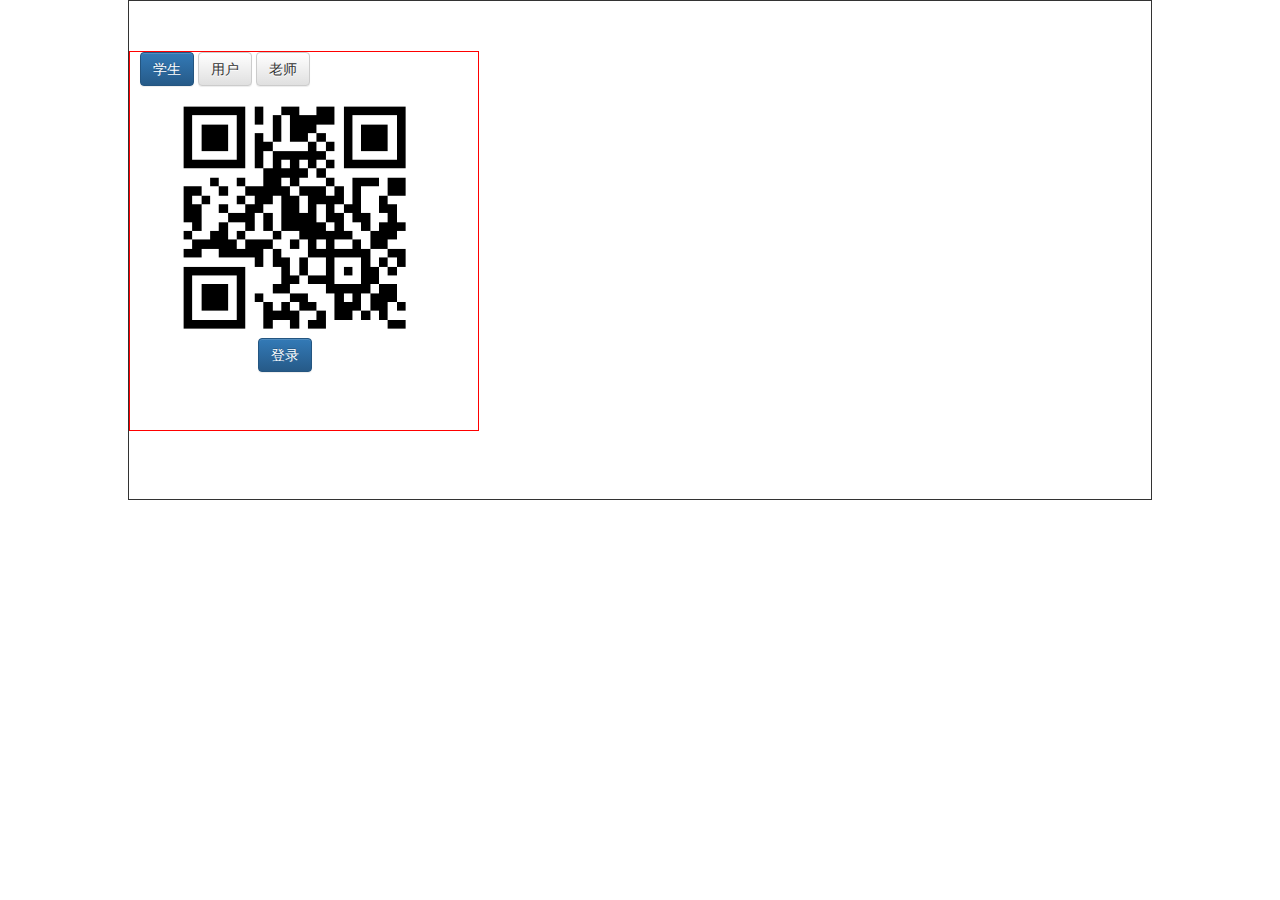
<file: html/login.html>
<!DOCTYPE html>
<html>
	<head>
		<meta charset="utf-8" /> 
		<title>学友通登录</title>
		<link rel="stylesheet" href="../css/bootstrap.css">
		<link rel="stylesheet" href="../css/bootstrap-theme.css">
		<link rel="stylesheet" type="text/css" href="../css/login.css">
	</head>
	<body>
		<header></header>
		<div class="xyt">
			<div class="xyt_con">
				<div class="login">
					<div class="an">
						<input type="button" class="btn btn-primary" value="学生" />
						<input type="button" class="btn btn-default" value="用户" />
						<input type="button" class="btn btn-default" value="老师" />
					</div>
					<div class="bl_con form-horizontal">
						<div class="log_con form-group form-inline" style="display: block">
							<div class="picture"><img src="../img/weChat.png"></div>
							<button class="btn btn-primary user_login_btn">登录</button>
						</div>
						<div class="log_con form-group form-inline">
							<div class="picture"><img src="../img/weChat.png"></div>
							<button class="btn btn-primary user_login_btn">申请加入</button>
						</div>
						<div class="log_con ">
							<div class="userName form-group form-inline">
								<label class="control-label col-sm-3">登录名&nbsp;:</label>
								<input class="form-control" type="text" name="" placeholder="请输入登录名">
							</div>
							<div class="passWord form-group form-inline">
								<label class="control-label col-sm-3">密&nbsp;&nbsp;码&nbsp;:</label>
								<input class="form-control" type="password" name="" placeholder="请输入密码">
							</div>
							<button class="btn btn-primary user_login_btn">登录</button>
						</div>
					</div>
				</div>
			</div>
			
		</div>
		<footer></footer>
		<script type="text/javascript" src="../js/jquery@2.2.4.min.js"></script>
		<script src="../js/bootstrap.js"></script>
		<script type="text/javascript">
			window.onload= function () {
            var aIpt=$('.an input');
            var aDiv=$('.log_con');
//            console.log(aIpt,aDiv);
            for(var i=0;i<aIpt.length;i++){
                aIpt[i].index=i;
                aIpt[i].onclick= function () {
                    //先置之于死地 而后生
                    //干掉所有
                    for(var i=0;i<aIpt.length;i++){
                        $(aIpt[i]).removeClass("btn-primary");
                        $(aIpt[i]).addClass("btn-default");
                        aDiv[i].style.display='none';
                    }
                    //点亮自己
                    $(aIpt[this.index]).removeClass("btn-primary");
                    $(aIpt[this.index]).addClass("btn-primary");
                    //让谁显示出来
                    aDiv[this.index].style.display='block';
                }
            }
        }
		</script>
	</body>
</html>
</file>
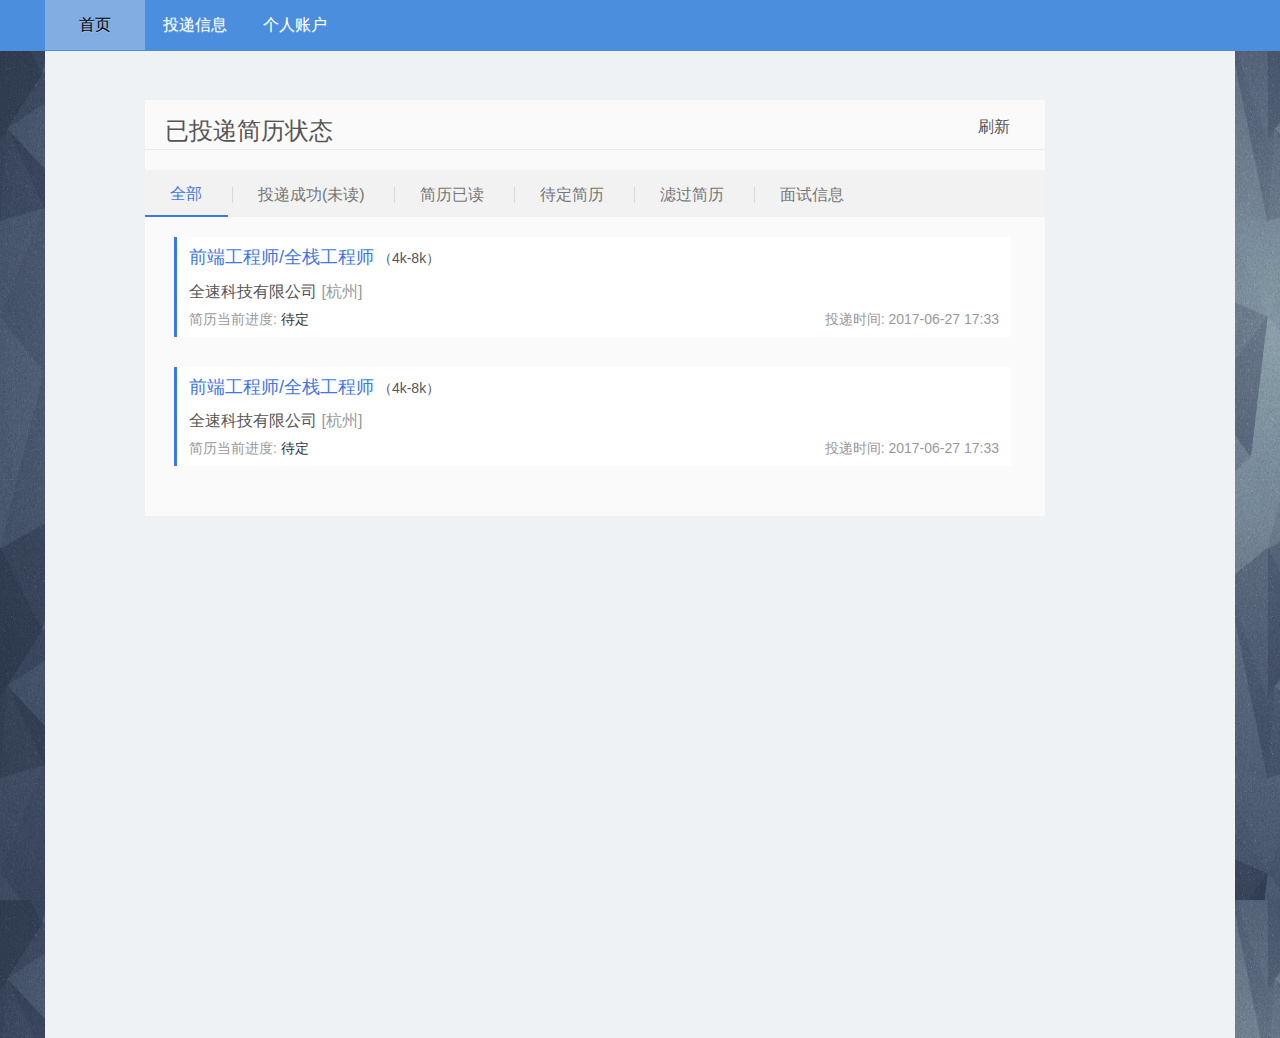
<file: html/xue_index.html>
<!DOCTYPE html>
<html lang="en">
<head>
	<meta charset="UTF-8" />
	<title>学生首页</title>
	<meta name="viewport" content="width=device-width,initial-scale=1.0"/>
	<link rel="stylesheet" href="../css/bootstrap.css">
	<link rel="stylesheet" href="../css/bootstrap-theme.css">
	<link rel="stylesheet" href="../css/common.css">
	<link rel="stylesheet" href="../css/company.css">
	<link rel="stylesheet" type="text/css" href="../css/index.css">

	</head>
<body>
<div class="body_container">
	<!--顶部导航-->
	<header>
		<div class="navbar nav-default navbar-fixed-top" id="navJobSear" role="navigation">
			<ul class="nav navbar-nav">
				<li class="home active">
					<a href="" class="active">首页</a>
				</li>
				<li>
					<a href="">投递信息</a>
				</li>
				<li>
					<a href="">个人账户</a>
				</li>
			</ul>
			<div class="clear"></div>
		</div>
	</header>
	<div class="main_body">
		<div class="content_center">
			<div class="content clearfix">
				<div class="new_section fl">
					<dl class="c_delivery">
						<dt>
							<h1>已投递简历状态</h1>
							<a href="javascript:;" class="d_refresh">刷新</a>
						</dt>
						<dd>
							<div class="delivery_tabs">
								<ul class="reset">
									<li class="current">
										<a href="" class="all_border">全部</a>
									</li>
									<li>
										<a href="">投递成功(未读)</a>
									</li>
									<li>
										<a href="">简历已读</a>
									</li>
									<li>
										<a href="">待定简历</a>
									</li>
									<li>
										<a href="">滤过简历</a>
									</li>
									<li class="last">
										<a href="">面试信息</a>
									</li>
								</ul>
							</div>
							<form id="">
								<ul class="reset my_delivery">
									<li>
										<div class="d_item clearfix">
											<div class="d_job">
												<a class="d_job_link" href="" data-index="0" target="_blank" title="前端工程师/全栈工程师">
													<em class="d_job_name">前端工程师/全栈工程师</em>
													<span class="d_job_salary">（4k-8k）</span>
												</a>
											</div>
											<div class="d_company">
												<a href="" target="_blank" ">全速科技有限公司 <span>[杭州]</span></a>
											</div>
											<div class="d_resume">
												简历当前进度: <span class="d_resume_type">待定</span>
												<span class="d_time"><b>投递时间: </b>2017-06-27 17:33</span>
											</div>
										</div>
									</li>
									<li>
										<div class="d_item clearfix">
											<div class="d_job">
												<a class="d_job_link" href="" data-index="0" target="_blank" title="前端工程师/全栈工程师">
													<em class="d_job_name">前端工程师/全栈工程师</em>
													<span class="d_job_salary">（4k-8k）</span>
												</a>
											</div>
											<div class="d_company">
												<a href="" target="_blank" ">全速科技有限公司 <span>[杭州]</span></a>
											</div>
											<div class="d_resume">
												简历当前进度: <span class="d_resume_type">待定</span>
												<span class="d_time"><b>投递时间: </b>2017-06-27 17:33</span>
											</div>
										</div>
									</li>
								</ul>
							</form>
						</dd>
					</dl>
				</div>
			</div>
		</div>
	</div>
</div>
</body>
</html>
</file>
<file: css/login.css>
.xyt{
	width: 100%;
}
.xyt_con{
	width: 80%;
	height: 500px;
	margin: 0 auto;
	border: 1px solid;
}
.login{
    width: 350px;
    height: 380px;
    /*float: right;*/
    margin-top: 50px;
    border: 1px solid red;
}
.an{
    margin-left: 10px;
}
.bl_con{
    margin-left:20px;
}
.picture{
    margin-left: 40px;
    
}
.picture img{
    width: 240px;
    height: 240px;
    margin-top: 10px;
}
.login .log_con{
    width: 300px;
    height: 300px;
    margin-top: 2px;
    display: none;
}
.user_login_btn{
    margin: 0 auto;
    display: inherit;
}
.userName , .passWord{
    margin-top: 50px;
    margin-bottom: 50px;
}
</file>
<file: css/common.css>
@charset "utf-8";
/* CSS Document */
body{
	color:#333; font-famaly:微软雅黑;
	}
ul,li{
	list-style:none; margin:0; padding:0;
	}
dl, dt, dd {
    margin: 0;
	}
.clear{ 
	height:0; border:0; clear:both;
	}
/*顶部导航*/
.navbar-fixed-top{
	background:#4c8ede;
	}
.navbar-fixed-top .navbar-nav{
	width:1190px;
	margin:0 auto;
	float:none;
	}
.navbar-fixed-top .navbar-nav li{
	text-align:center;
	}
.navbar-fixed-top .navbar-nav li a{
	color:#fff;
	font-size:16px;
	width:100px;
	}
.navbar-fixed-top .navbar-nav li a:hover, .navbar-fixed-top .navbar-nav li a.active{
	background:#81ade2;
	color:#000;
}

/*主体内容*/
.main_body{
	width:100%;
	margin:50px auto 0 auto;
	background:url(../img/bg02.jpg);
	background-size:25% 850px;
}
.content_center{
	padding:50px 50px 0 50px;
	width:1190px;
	min-height:988px;
	margin:0 auto;
	background:#eff2f5;
}
/*添加新的****的按钮*/
.new_exp{
	display: block;
	/*margin: 0 auto;*/
	margin-top: 20px;
}
/*翻页条*/
.pagination_box{
	width: 80%;
	margin: 0 auto	;
	position: relative;
}
.page-jump{
	position: absolute;
	bottom: 0;
}
.page-jump .input{
	width:50px;
}
/*页尾*/
footer{
	background-color: #4b8edd;
}
.foot_con{
	width: 80%;
	margin: 0 auto;
	line-height: 50px;
	font-size: 14px;
	color: #555;
	text-align: center;
}
/*分页导航样式*/
.tab-title{
	font-weight: bold;
	font-size: 20px;
}
.tab-content{
	background-color: #ffffff;
	padding: 10px;
}
span.key_mark{
	float:left;
	line-height:34px;
	color:red;
	margin-right: 15px;
}
.glyphicon{
	margin-left: 5px;
	margin-right: 5px;
}
/*调整select选择框和textarea的宽度*/
.form-control.select-choose{
	width: 18%;

}
.form-control.textTpye{
	width: 70%;
	height: 150px;
	resize: none;
	word-wrap: break-word;
	word-break: break-all;
}
/*预览描述部分的pre展示*/
.form-control.pre_describ{
	display: block;
	width: 70%;
	height: 150px;
	padding: 9.5px;
	margin: 0 0 10px;
	font-size: 14px;
	line-height: 1.42857143;
	color: #333;
	word-break: break-all;
	word-wrap: break-word;
	/*background-color: #f5f5f5;*/
	border: 1px solid #ccc;
	border-radius: 4px;
}
.form-control.pre_describ_little{
	display: block;
	width: 70%;
	height: 50px;
	padding: 9.5px;
	margin: 0 0 10px;
	font-size: 14px;
	line-height: 1.42857143;
	color: #333;
	word-break: break-all;
	word-wrap: break-word;
	/*background-color: #f5f5f5;*/
	border: 1px solid #ccc;
	border-radius: 4px;
}
</file>
<file: css/company.css>
.choose{
	display: none;
}
/*添加边框阴影效果*/
.message{
	border:1px solid #CCC;
	margin: 0 auto;
	box-shadow:3px 4px 2px #b3b7bd;
	box-radius:5px;
	padding:20px 30px 50px 30px;
	background-color: #eff2f5;
}
/*解决预览模块下的span的对齐问题*/
.message span{
	display:block;
	float: left;
	margin-top: 7px;
	margin-left: 7px;
}
/*应聘简历样式修改*/
.resume .el{
	margin:0 auto;
	padding:0;
	width: 100%;
	height: 40px;
	line-height: 40px;
	text-align: center;
}
.resume .el li{
	display: block;
	width: 12.5%;
	float: left;
	list-style: none;
	border: solid 1px #4c8ede;
	white-space: nowrap;
	overflow: hidden;
	position: relative;
}
/*添加阴影*/
.re_list{
	border:1px solid #CCC;
	margin: 0 auto;
	box-shadow:3px 4px 2px #b3b7bd;
	box-radius:5px;
	padding:20px 30px 50px 30px;
	background-color: #eff2f5;
}
.reModify{
	border:1px solid #CCC;
	margin: 0 auto;
	box-shadow:3px 4px 2px #b3b7bd;
	box-radius:5px;
	padding:50px 60px 80px 60px;
	background-color: #eff2f5;
}
.resume .el.title{
	font-weight: bold;
}
.resume .el li a:hover{
	cursor: pointer;
	text-decoration: none;
}
.resume .el li p{
	display: inline-block;
	padding: 0;
	margin: 0;
	position: relative;
}
/*表格头部的筛选框样式*/
.search-box{
	width: 100%;
	height: 40px;
	line-height: 25px;
	border: 1px solid #4c8ede;
	border-bottom: none;
}
.job-name-filter , .resume-check-progress{
	width: 40%;
	height: 100%;
	float: left;
	margin-left: 8%;
}
.job-name-filter .search-title, .resume-check-progress .search-title{
	font-weight: bold;
	padding-top: 7px;
	margin-bottom: 0;
	text-align: right;
	display: inline-block;
}
.job-name-filter .search-select , .resume-check-progress .search-select{
	display: inline-block;
	width: 50%;
	height: 34px;
	padding: 6px 12px;
	font-size: 14px;
	line-height: 1.42857143;
	color: #555;
	background-color: #fff;
	background-image: none;
	border: 1px solid #ccc;
	border-radius: 4px;
	-webkit-box-shadow: inset 0 1px 1px rgba(0, 0, 0, .075);
	box-shadow: inset 0 1px 1px rgba(0, 0, 0, .075);
	-webkit-transition: border-color ease-in-out .15s, -webkit-box-shadow ease-in-out .15s;
	-o-transition: border-color ease-in-out .15s, box-shadow ease-in-out .15s;
	transition: border-color ease-in-out .15s, box-shadow ease-in-out .15s;
	margin: 0;
}
/*修改招聘会样式*/
.job_fair .el{
	margin:0 auto;
	padding:0;
	width: 100%;
	height: 40px;
	line-height: 40px;
	text-align: center;
}
.job_fair .el li{
	display: block;
	width: 11%;
	float: left;
	list-style: none;
	border: solid 1px #4c8ede;
	white-space: nowrap;
	overflow: hidden;
	position: relative;
}
.job_fair .el li p{
	display: inline-block;
	padding: 0;
	margin: 0;
	position: relative;
}
.job_fair .el.title{
	font-weight: bold;
}
.job_fair .el li a:hover{
	cursor: pointer;
	text-decoration: none;
}
/*添加盒子阴影边框*/
.jabfair_mod{
	border:1px solid #CCC;
	margin: 0 auto;
	box-shadow:3px 4px 2px #b3b7bd;
	box-radius:5px;
	padding:50px 60px 80px 60px;
	background-color: #eff2f5;
}






/*更改部分的样式*/
#Jobfair .position_list_item{
    width: 1000px;
    height: 100px;
}
.position_list_item {
    position: relative;
    width: 960px;
    height: 123px;
    border-bottom: 1px dashed rgb(51,122,183);
}
.pli_top {
    height: 72px;
    background-color: #fff;
    padding-top: 22px;
    padding-left: 15px;
}
.pli_top_l {
    width: 400px;
    margin-right: 20px;
}
.fl {
    float: left;
}
.pli_top_l .position_name {
    height: 34px;
    line-height: 28px;
}
.pli_top_l .position_name h2{
	margin-top: 5px;
	float: left;
	font-size: 16px;
	font-weight: 400;
}
.pli_top .position_link {
    max-width: 190px;
}
.position_list_item .wordCut {
    text-overflow: ellipsis;
    overflow: hidden;
    white-space: nowrap;
    word-wrap: normal;
}
.pli_top a {
    color: rgb(51,122,183);
}
.pli_top h2 span {
    margin-left: 6px;
    color: rgb(51,122,183);
}
.pli_top_l .position_main_info {
    height: 28px;
}
.pli_top_l span.salary {
    font-size: 16px;
    color: #fa6041;
    margin-right: 20px;
}
.pli_top_r {
    width: 294px;
}
.fr {
    float: right;
}
.pli_top_r .company_name {
    height: 34px;
    color: #e1e1e1;
}
.pli_top_r .company_name a{
    font-size: 16px;
}
.company_name a {
    float: left;
    max-width: 200px;
    white-space: nowrap;
    overflow: hidden;
    text-overflow: ellipsis;
}
.pli_top_r .industry {
    height: 28px;
}
.pli_btm {
    height: 39px;
    padding: 0 0 0 15px;
    background-color: #fafafa;
}
.pli_btm_l{
	position: absolute;
	top: 90px;
}
#Jobfair .position_main_info span{
    border: 1px solid #dcdcdc;
    border-radius: 3px; 
}
.pli_btm_l span,.position_main_info span {
    display: inline-block;
    max-width: 184px;
    height: 20px;
    padding: 0 5px;
    font-size: 12px;
    line-height: 20px;
    color: #555;
    vertical-align: middle;
    /*color: #999;*/
}
.pli_btm_l span+span {
    margin-left: 6px;
}
.pli_btm_r {
    width: 294px;
    height: 39px;
    overflow: hidden;
    line-height: 39px;
}
/*.pli_btm_r{
	margin-left: 30px;
}*/


.hp_leftBox {
	width: 705px;
    float: left;
    background: #fff;
    font-size: 12px;
}
.blueBox {
    background: none repeat scroll 0 0 #EEF7FF;
    border: 1px solid #D7E3F3;
    border-radius: 3px 3px 3px 3px;
    min-height: 145px;
    width: 940px;
    margin-bottom: 10px;
}
.mainContent ul.mcSeperator {
    padding: 0;
    margin: 25px 0;
}
.mainContent ul.mcSeperator li.mcSeperatorLi {
    background: url(../img/alian_line.jpg) no-repeat scroll right center transparent;
    float: left;
    min-height: 100px;
    margin: 0 0 10px;
    padding: 0;
    width: 234px;
}
.mainContent .mcSeperatorLi ul {
    list-style: disc;
    padding: 0 12px;
}
.mainContent .mcSeperatorLi li {
    color: #555555;
    font-weight: bold;
    height: 22px;
    line-height: 22px;
}
.number {
    color: #315aaa;
    font-weight: bold;
    font-family: "simsun"!important;
}
b{
	font-weight: bold;
}
.mainContent .mcButton {
    list-style: none;
    /* margin-left: -10px; */
    margin-top: 10px;
}
a.buttonNp {
    float: left;
    width: 99px;
    height: 33px;
    background: url(../img/new.png) no-repeat left -70px;
}
a.buttonZp{
	float: left;
    width: 99px;
    height: 33px;
    background: url(../img/new.png) no-repeat left 0px;
}
a.buttonXp{
	float: left;
    width: 99px;
    height: 33px;
    background: url(../img/new.png) no-repeat left -50px;
}
.open_zd_text {
    float: left;
    display: inline-block;
    width: 99px;
    height: 33px;
    background: url(../img/new.png) no-repeat left -105px;
    margin: 0;
    text-align: center;
    margin-left: 9px;
}
a.buttonPt {
	float: left;
	height: 33px;
    width: 99px;
    background: url(../img/rd_home_btn2.jpg) no-repeat;
}
.rightborder0 {
    background-image: none !important;
}
a.buttonSr {
    float: left;
    width: 99px;
    background: url(../img/rd_home_btn.png) no-repeat left -140px;
}
.open_zd_text2 {
    background: url(../img/rd_home_btn3.jpg) no-repeat;
}
.clearAll {
    clear: both;
    height: 0;
    line-height: 0;
    font-size: 0;
    visibility: hidden;
}
.notice{
    width: 940px;
    height: 30px;
    line-height: 30px;
    border: solid 1px #dcdcde;
    border-radius: 2px;
    font-size: 12px;
    /*margin: 8px auto;*/
    padding: 0 0 0 27px;
}
.notice_a {
	margin-top: -6px;
}
.notice_a strong{
    color: #6a6a6a;
    float: left;
}
.textscroll{
    width: 450px;
    margin-left: 70px;
    margin-top: 9px;
}
#scrollareo{
    height: 30px;
}
.textscroll li span{
    /*display: block;*/
    float: right;
    color: black;
}
</file>
<file: css/index.css>
body{
	width: 100%;
}
header .login{
	width: 350px;
	height: 350px;
	border: 1px solid red;
}
/*切换里面的盒子边框*/
.index-select-box-container{
	border: solid 1px #CCC;
	margin: 0 auto;
	width: 100%;
	box-shadow: 3px 4px 2px #b3b7bd;
	box-radius:5px;
	padding:20px 30px 50px 30px;
}
.index-select-box-container .el, .index-select-box-container .jobl{
	margin:0 auto;
	padding:0;
	width: 100%;
	height: 40px;
	line-height: 40px;
	text-align: center;
}
.index-select-box-container .el.title ,.index-select-box-container .jobl.title{
	font-weight: bold;
}
#Jobfair .index-select-box-container .el li{
	display: block;
	width: 12.5%;
	float: left;
	list-style: none;
	border: solid 1px #4c8ede;
	white-space: nowrap;
	overflow: hidden;
	position: relative;
}
#Joblists .index-select-box-container .jobl li{
	display: block;
	width: 8.3%;
	float: left;
	list-style: none;
	border: solid 1px #4c8ede;
	white-space: nowrap;
	overflow: hidden;
	position: relative;
}
.index-select-box-container .el li p, .index-select-box-container .jobl li p{
	display: inline-block;
	padding: 0;
	margin: 0;
	position: relative;
}


/*职位详情页面*/
.position-head {
    background-color: #ebf0ef;
    padding: 30px 0 11px;
    width: 100%;
    min-width: 1024px;
}
.position-head .position-content {
    position: relative;
    width: 1024px;
    height: 174px;
    margin: 0 auto;
}
.position-head .position-content .position-content-l {
    float: left;
}
.position-head .position-content .position-content-l .job-name {
    margin: 0 0 13px;
}
.position-head .position-content .position-content-l .job-name .company {
    margin: -2px 0 8px 0;
    font-size: 14px;
    color: #555;
    position: relative;
    left: 2px;
}
.position-head .position-content .position-content-l .job-name .name {
    position: relative;
    font-size: 36px;
    color: #333;
    line-height: 36px;
}
.position-head .position-content .position-content-l .job_request {
    margin-top: 2px;
    font-size: 18px;
    color: #555;
}
.position-head .position-content .position-content-l .job_request p {
    margin-bottom: 8px;
}
.position-head .position-content .position-content-l .job_request p .salary {
    color: #fd5f39;
}
.position-head .position-content .position-content-l .job_request .position-label .labels {
    float: left;
    height: 22px;
    margin-right: 8px;
    padding: 0 10px;
    line-height: 22px;
    background-color: #fff;
    color: #70797b;
    font-size: 12px;
    border-radius: 10px;
}
.position-head .position-content .position-content-l .job_request .publish_time {
    padding-top: 10px;
    font-size: 14px;
    color: #999;
}
.position-head .position-content .position-content-r {
    position: absolute;
    right: 0;
    bottom: 11px;
}
.position-head .position-content .position-content-r .position-deal {
    position: relative;
}
.position-head .position-content .position-content-r .position-deal .resume-deliver {
    position: relative;
    float: right;
}
.position-head .position-content .position-content-r .position-deal .resume-deliver .btn_apply {
    margin-left: 17px;
    padding: 0 30px;
    border: 1px solid #00b38a;
    border-radius: 3px;
    height: 44px;
    line-height: 44px;
    font-size: 18px;
    background-color: #00b38a;
    color: #fff;
    cursor: pointer;
}
.position-head .position-content .position-content-r .position-deal .resume-deliver .btn_sended {
    margin-left: 17px;
    padding: 0 30px;
    border: 1px solid #bfbfbf;
    border-radius: 3px;
    height: 44px;
    line-height: 44px;
    font-size: 18px;
    background-color: #bfbfbf;
    color: #fff;
    cursor: default;
}
.fr {
    float: right;
}
.position-head .position-content .position-content-r .resume-select {
    margin: 16px 0 11px;
}
.position-head .position-content .position-content-r .resume-select .resume {
    float: right;
    margin-left: 34px;
    cursor: pointer;
    line-height: 28px;
}
.position-head .position-content .position-content-r .resume-select .resume span {
    color: #333;
    text-decoration: underline;
}
a {
    color: #555;
    background-color: transparent;
    text-decoration: none;
}
.clearfix:after {
    clear: both;
}
.clearfix:before, .clearfix:after {
    content: "";
    display: table;
}
.ceil {
    display: none;
    position: fixed;
    z-index: 1001;
    top: 0;
    left: 0;
    right: 0;
    height: 70px;
    background-color: rgba(235,240,239,.9);
    overflow: hidden;
}
.ceil .ceil-content {
    width: 1024px;
    height: 70px;
    line-height: 70px;
    margin: 0 auto;
    font-size: 18px;
}
.ceil .ceil-content .ceil-job {
    font-weight: 700;
    color: #333;
}
.ceil .ceil-content .ceil-salary {
    font-weight: 700;
    color: #fd5f39;
}
.ceil .ceil-content .ceil-right {
    display: inline-block;
    float: right;
    height: 70px;
    position: relative;
    padding: 12px 0;
}

/*企业详情页面*/

.top_info {
    padding: 34px 0 0;
    background: #ebf0ef;
}
.top_info .top_info_wrap {
    position: relative;
    width: 1024px;
    height: 164px;
    margin: 0 auto;
    border: 1px solid #eaeaea;
    background: #fff;
}
.top_info .top_info_wrap img {
    position: absolute;
    top: 0;
    left: 0;
    width: 164px;
    height: 164px;
    border-right: 1px solid #eaeaea;
}
.top_info .top_info_wrap .company_info {
    margin-left: 165px;
}
.company_main {
    height: 81px;
    padding: 20px 20px 0;
    overflow: hidden;
}
.company_main h1 {
    float: left;
    max-width: 560px;
    max-height: 33px;
    padding-right: 2px;
    margin: 0;
    line-height: 33px;
    font-size: 24px;
    overflow: hidden;
    text-overflow: ellipsis;
    white-space: nowrap;
    word-wrap: normal;
    font-weight: 400px;
}
.company_main h1 a {
    line-height: 33px;
    color: #fd5f39;
}
.company_main .company_word{
    margin-top: 40px;
    font-size: 16px;
    clear: both;
}
.company_data {
    height: 63px;
    background: #fafafa;
    overflow: hidden;
}
/*.company_data li {
    display: inline-block;
    width: 120px;
    border-left: 1px solid #ededed;
    text-align: center;
}*/
/*.company_data li strong {
    font-size: 18px;
    font-weight: 100;
    
}*/
.company_data{
	margin-left: 20px;
    margin-top: 10px;
}
.company_data  span {
    display: inline-block;
    vertical-align: middle;
    line-height: 18px;
    font-size: 12px;
    /*color: #b7b7b7;*/
    color: #555;
    
}
.company_data  p {
    
    vertical-align: middle;
    line-height: 18px;
    font-size: 12px;
    /*color: #b7b7b7;*/
    color: #555;
    margin-top: 10px;
}
#main_container {
    width: 1024px;
    margin: 40px auto;
    overflow: hidden;
    color: #555;
    font-size: 14px;
    position: relative;
}
#container_left {
    float: left;
    width: 710px;
    padding-right: 35px;
}
.item_container {
    position: relative;
    width: 100%;
    min-height: 20px;
    padding: 40px 0;
    margin-top: 10px;
    border-top: 1px solid #e8e8e8;
}
.item_container .item_ltitle {
    position: absolute;
    top: -15px;
    left: 0;
    padding-right: 16px;
    background-color: #fff;
    color: #000;
    font-size: 18px;
}
#company_products .product_content {
    height: 180px;
}
#company_products .product_content img {
    position: absolute;
    width: 300px;
    height: 180px;
    border: 1px solid;
}
#company_products .product_content .product_details {
    position: relative;
    margin-left: 315px;
}
#company_products .product_content .product_details h4 {
    float: left;
    width: 100%;
    margin: 0 0 10px;
    font-size: 18px;
    color: #333;
}
#company_products .product_content .product_details li {
    display: inline-block;
    padding: 0 10px;
    margin-right: 5px;
    border: 1px solid #e5e5e5;
}
#company_products .product_content .product_details .product_profile {
    height: 110px;
    margin-top: 10px;
    overflow-y: hidden;
    line-height: 22px;
    color: #555;
}
#company_products .product_item+.product_item {
    padding-top: 30px;
    margin-top: 30px;
    border-top: 1px dashed #e5e5e5;
}
#company_intro .company_intro_text {
    display: none;
    min-height: 20px;
    margin-bottom: 30px;
    overflow-y: hidden;
    color: #555;
}
#company_intro .company_intro_text .text_over {
    display: inline-block;
    padding-right: 15px;
    background: url() right bottom no-repeat;
    color: #00b38a;
    text-decoration: underline;
    cursor: pointer;
}

.item_container .item_ltitle {
    position: absolute;
    top: -15px;
    left: 0;
    padding-right: 16px;
    background-color: #fff;
    color: #000;
    font-size: 18px;
}
#container_right {
    float: right;
    width: 280px;
   
}
#basic_container .item_content>ul>li {
    height: 30px;
    line-height: 30px;
}
.company_navs_wrap {
    width: 1024px;
    height: 54px;
    margin: 0 auto;
}
.company_navs_wrap ul {
    float: left;
}
.company_navs_wrap li.current {
    border-bottom: 2px solid #00b38a;
}
.company_navs_wrap li.current a {
    color: #333;
}
.company_navs_wrap li {
    display: inline-block;
    height: 50px;
    border-top: 2px solid transparent;
    border-bottom: 2px solid transparent;
    margin-right: 35px;
    position: relative;
}
.company_navs_wrap li a {
    display: block;
    padding: 12px 2px;
    font-size: 18px;
    color: #999;
}
.posfilterlist_container .item_con_list {
    margin: 20px 0 50px;
}
.posfilterlist_container .item_con_list .con_list_item {
    position: relative;
    height: 80px;
    padding: 15px;
    margin-bottom: 20px;
    border: 1px solid #ededed;
    font-size: 14px;
}
.posfilterlist_container .item_con_list .item_title_date {
    margin-bottom: 10px;
    height: 24px;
    line-height: 24px;
    zoom: 1;
    /*border: 1px solid;*/
}
.posfilterlist_container .item_con_list .item_title_date .item_title {
    float: left;
    font-size: 16px;
    color: #00b38a;
    max-width: 390px;
    overflow: hidden;
    text-overflow: ellipsis;
    white-space: nowrap;
}
.posfilterlist_container .item_con_list .item_title_date .item_date {
    float: right;
    color: #999;
}
.posfilterlist_container .item_con_list .item_detail {
    zoom: 1;
    /*line-height: 40px;*/
    /*border: 1px solid;*/
}
.posfilterlist_container .item_con_list .item_detail .item_salary {
    float: left;
    font-size: 16px;
    color: #fd5f39;
}
.posfilterlist_container .item_con_list .item_detail .item_desc {
    margin-left: 20px;
    color: #333;
    line-height: 26px;
}
.posfilterlist_container .item_con_list .con_list_item .left_border {
    position: absolute;
    top: 0;
    left: 0;
    width: 4px;
    height: 100%;
    background: #00b38a;
}
.pages .first, .pages .last {
    width: 40px;
}
.pages .prev, .pages .next {
    width: 60px;
}
.pages .disable {
    background-color: #fff;
    color: silver;
    cursor: default;
}
/*.pages .current {
    font-weight: 700;
}*/
.pages span:hover, .pages .current {
    border: 1px solid #00b38a;
    background-color: #00b38a;
    color: #fff;
}
.pages span {
    display: inline-block;
    min-width: 15px;
    height: 25px;
    margin: 3px;
    padding: 0 5px;
    border: 1px solid #e8e8e8;
    background-color: #fff;
    line-height: 25px;
    text-align: center;
    color: #555;
    cursor: pointer;
}
#container_right .item_container li span{
	display: block;
	width: 250px;
	overflow: hidden;
    text-overflow: ellipsis;
    white-space:nowrap; 
	word-break:keep-all;
}

/*---------学生首页-----------*/
.new_section {
    width: 900px;
    margin-left: 50px;
}
.new_section>dl {
    background-color: #fafafa;
    margin-bottom: 175px;
}
.new_section>dl dt {
    background: #fafafa;
    height: 50px;
    border-bottom: 1px solid #ebebeb;
    position: relative;
    padding: 10px 0 0 20px;
}
dt,dd,form {
    display: block;
}
.new_section>dl dt h1 {
    font-size: 24px;
    color: #555;
}
.new_section h1 {
    font-weight: 400;
    line-height: 42px;
    margin: 0 0 20px;
}
.d_refresh {
    font-size: 16px;
    font-weight: normal;
    color: #555;
    background: url() left center no-repeat;
    padding-left: 20px;
    position: absolute;
    right: 35px;
    top: 16px;
}
.new_section>dl dd {
    min-height: 300px;
    padding: 20px 0;
    clear: both;
}
.delivery_tabs {
    background-color: #f2f2f2;
    padding: 0;
}
.delivery_tabs{
	/*margin-left: 23px;*/
}
ul.reset {
    margin: 0;
    padding: 0;
    list-style: none;
}
.delivery_tabs li.current {
    border-bottom: 2px solid #3f77e6;
}
.delivery_tabs li.current a, .delivery_tabs li:hover a {
    color: #3f77e6;
}
.delivery_tabs li a.all_border {
    border: 0;
}
.delivery_tabs li {
    position: relative;
    font-size: 0;
    padding: 16px 0 13px;
    vertical-align: middle;
    display: inline-block;
}
.delivery_tabs li a {
    display: block;
    padding: 0 26px 0 25px;
    vertical-align: middle;
    font-size: 16px;
    line-height: 16px;
    color: #777;
    border-left: 1px solid #d8d8d8;
}
.delivery_tabs li.last a {
    border-right: 0;
}
ul.my_delivery {
    margin: 20px 34px 20px 29px;
}
.my_delivery li {
    margin-bottom: 30px;
    background: #fff;
    position: relative;
}
.my_delivery .d_item {
    border-left: 3px solid #3f77e6;
    padding: 3px 12px;
}
.my_delivery .d_job {
    margin: 0;
    padding: 5px 0;
    font-weight: 400;
}
.my_delivery .d_company {
    margin: 5px 0;
    font-size: 16px;
}
.my_delivery .d_company a {
    color: #555;
}
.my_delivery .d_company span {
    color: #999;
}
.my_delivery .d_resume {
    margin: 5px 0;
    color: #999;
}
.my_delivery .d_resume_type {
    color: #333;
}
.my_delivery .d_job .d_job_name {
    font-size: 18px;
    color: #3f77e6;
}
.my_delivery .d_time {
    float: right;
    color: #999;
}
.my_delivery .d_time b{
    font-weight: normal;
}
em, i {
    font-style: normal;
}
</file>
